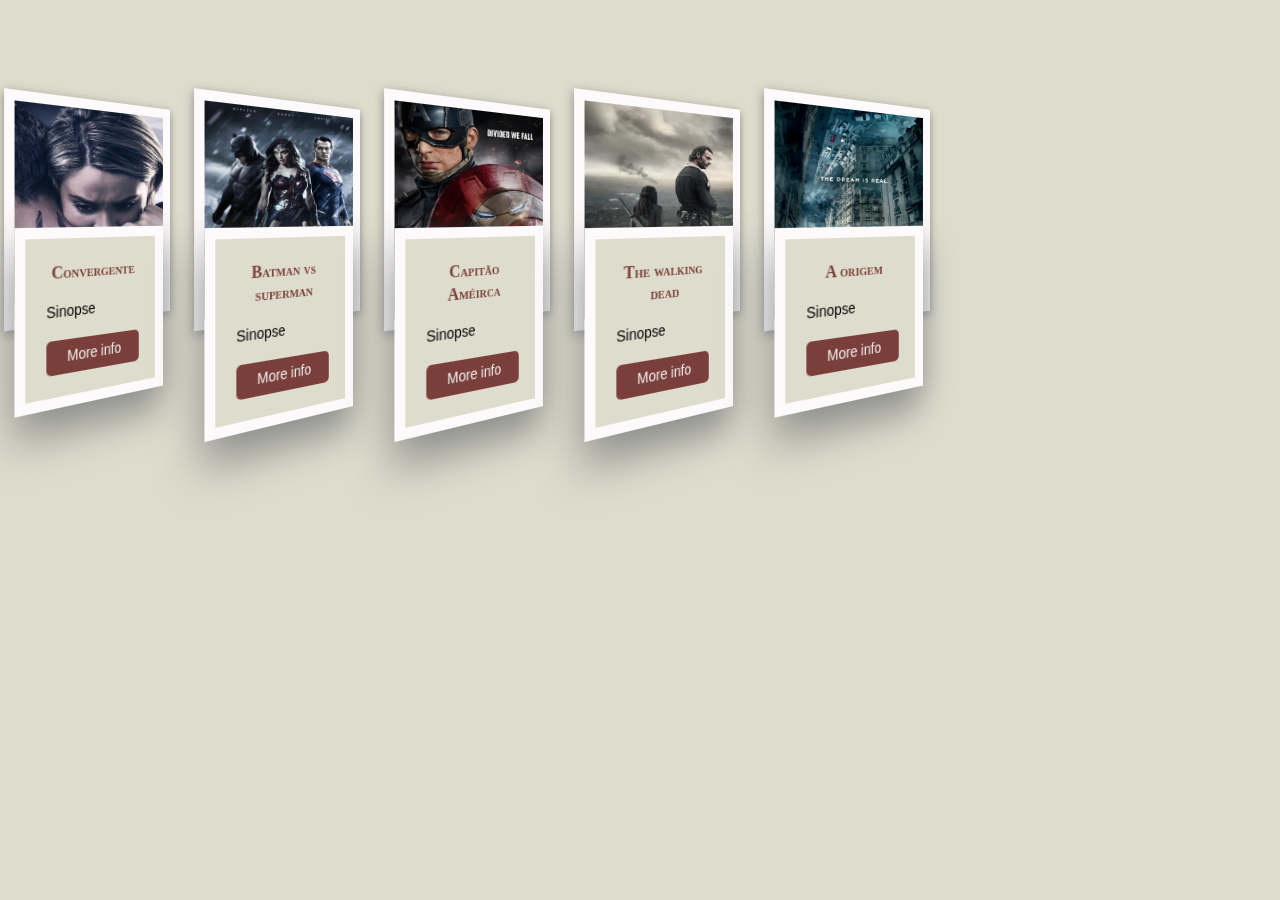
<file: exercicio2.html>
<!DOCTYPE html>
<html>
<head>
	<meta charset="utf-8">
	<title>Exercício 2</title>
	<link rel="stylesheet" type="text/css" href="estilo2.css">
</head>
<body>
	
<div id="wrapper">
	
		<ul id="movieposters">
			<li>
				<img src="materiais/filmes/f1.jpg" alt="Iron Man 2">
				<div class="movieinfo">
					<h3>Convergente</h3>
					<p>Sinopse</p>
					<a href="http://www.imdb.com/title/tt1228705/" title="Iron Man 2">More info</a>
				</div>
			</li>
			<li>
				<img src="materiais/filmes/f2.png" alt="Iron Man 2">
				<div class="movieinfo">
					<h3>Batman vs superman</h3>
					<p>Sinopse</p>
					<a href="http://www.imdb.com/title/tt1228705/" title="Iron Man 2">More info</a>
				</div>
			</li>
			
			<li>
				<img src="materiais/filmes/f3.jpg" alt="Tron Legacy">
				<div class="movieinfo">
					<h3>Capitão Améirca</h3>
					<p>Sinopse</p>
					<a href="http://www.imdb.com/title/tt1104001/" title="Tron Legacy">More info</a>
				</div>
			</li>
			<li>
				<img src="materiais/filmes/f4.jpg" alt="Iron Man 2">
				<div class="movieinfo">
					<h3>The walking dead</h3>
					<p>Sinopse</p>
					<a href="http://www.imdb.com/title/tt1228705/" title="Iron Man 2">More info</a>
				</div>
			</li>
			<li>
				<img src="materiais/filmes/f5.jpg" alt="Iron Man 2">
				<div class="movieinfo">
					<h3>A origem</h3>
					<p>Sinopse</p>
					<a href="http://www.imdb.com/title/tt1228705/" title="Iron Man 2">More info</a>
				</div>
			</li>
		</ul>
	</div>
</div>



</body>
</html>
</file>
<file: estilo2.css>
/*
                                __      _ _                   _   
                               / _|    | (_)                 | |  
 _ __ ___   __ _ _ __ ___ ___ | |_ ___ | |_  ___   _ __   ___| |_ 
| '_ ` _ \ / _` | '__/ __/ _ \|  _/ _ \| | |/ _ \ | '_ \ / _ \ __|
| | | | | | (_| | | | (_| (_) | || (_) | | | (_) || | | |  __/ |_ 
|_| |_| |_|\__,_|_|  \___\___/|_| \___/|_|_|\___(_)_| |_|\___|\__|
                                                                  
*/

/* BASIC RESET */
ul,ol,li,h1,h2,h3,h4,h5,h6,pre,form,body,html,p,blockquote,fieldset,input{margin:0; padding:0;}

/* HTML ELEMENTS */
body { background-color:#deddcd; font:14px/21px Arial,Helvetica,sans-serif;
display: inline-block; }
h1 { font: bold 65px/60px Helvetica, Arial, Sans-serif; text-align: center; color: #eee; text-shadow: 0px 2px 6px #333; }
h1 small{ font-size: 20px; text-transform:uppercase; letter-spacing: 14px; display: block; color: #000; }
h2 a { display: block; text-decoration: none; margin: 0 0 30px 0; font: italic 45px Georgia, Times, Serif;  text-align: center; color: #bfe1f1; text-shadow: 0px 2px 6px #333; }
h2 a:hover { color: #90bcd0; }
img{
	width: 170px;
	height: 200px;
}

/* COMMON CLASSES */
.break { clear:both; }

/* WRAPPER */
#wrapper { width:960px; margin:40px auto; }

/* CONTENT */
#content { }
#content .info { padding:10px; }

/* MOVIE POSTERS */
#movieposters { list-style:none; margin:100px 0; height:550px; }
#movieposters li { display:inline; float:left;
	-webkit-perspective: 500; -webkit-transform-style: preserve-3d;
	-webkit-transition-property: perspective; -webkit-transition-duration: 0.5s; }
#movieposters li:hover { -webkit-perspective: 5000; }
	
#movieposters li img { border:10px solid #fcfafa; -webkit-transform: rotateY(30deg);
	-moz-box-shadow:0 3px 10px #888; -webkit-box-shadow:0 3px 10px #888;
	-webkit-transition-property: transform; -webkit-transition-duration: 0.5s; }
#movieposters li:hover img { -webkit-transform: rotateY(0deg); }

.movieinfo { border:10px solid #fcfafa; padding:20px; width:100px;  background-color:#deddcd; margin:-100px 0 0 15px; position:absolute;
	-moz-box-shadow:0 20px 40px #888; -webkit-box-shadow:0 20px 40px #888;
	-webkit-transform: translateZ(30px) rotateY(30deg);
	-webkit-transition-property: transform, box-shadow, margin; -webkit-transition-duration: 0.5s; }
	
#movieposters li:hover .movieinfo { -webkit-transform: rotateY(0deg); -webkit-box-shadow:0 5px 10px #888; margin:-175px 0 0 30px; }
	
.movieinfo h3 { color:#7a3f3a; font-variant: small-caps; font-family:Georgia,serif,Times; text-align:center; padding-bottom:15px; }
.movieinfo p { padding-bottom:15px; }
.movieinfo a { background-color:#7a3f3a; padding:5px 10px; color:#eee; text-decoration:none; display:block; width:80px; text-align:center; margin:0 auto;
	-moz-border-radius:5px; -webkit-border-radius:5px; }
.movieinfo a:hover, .movieinfo a:focus { background-color:#6a191f; color:#fff; }
</file>
